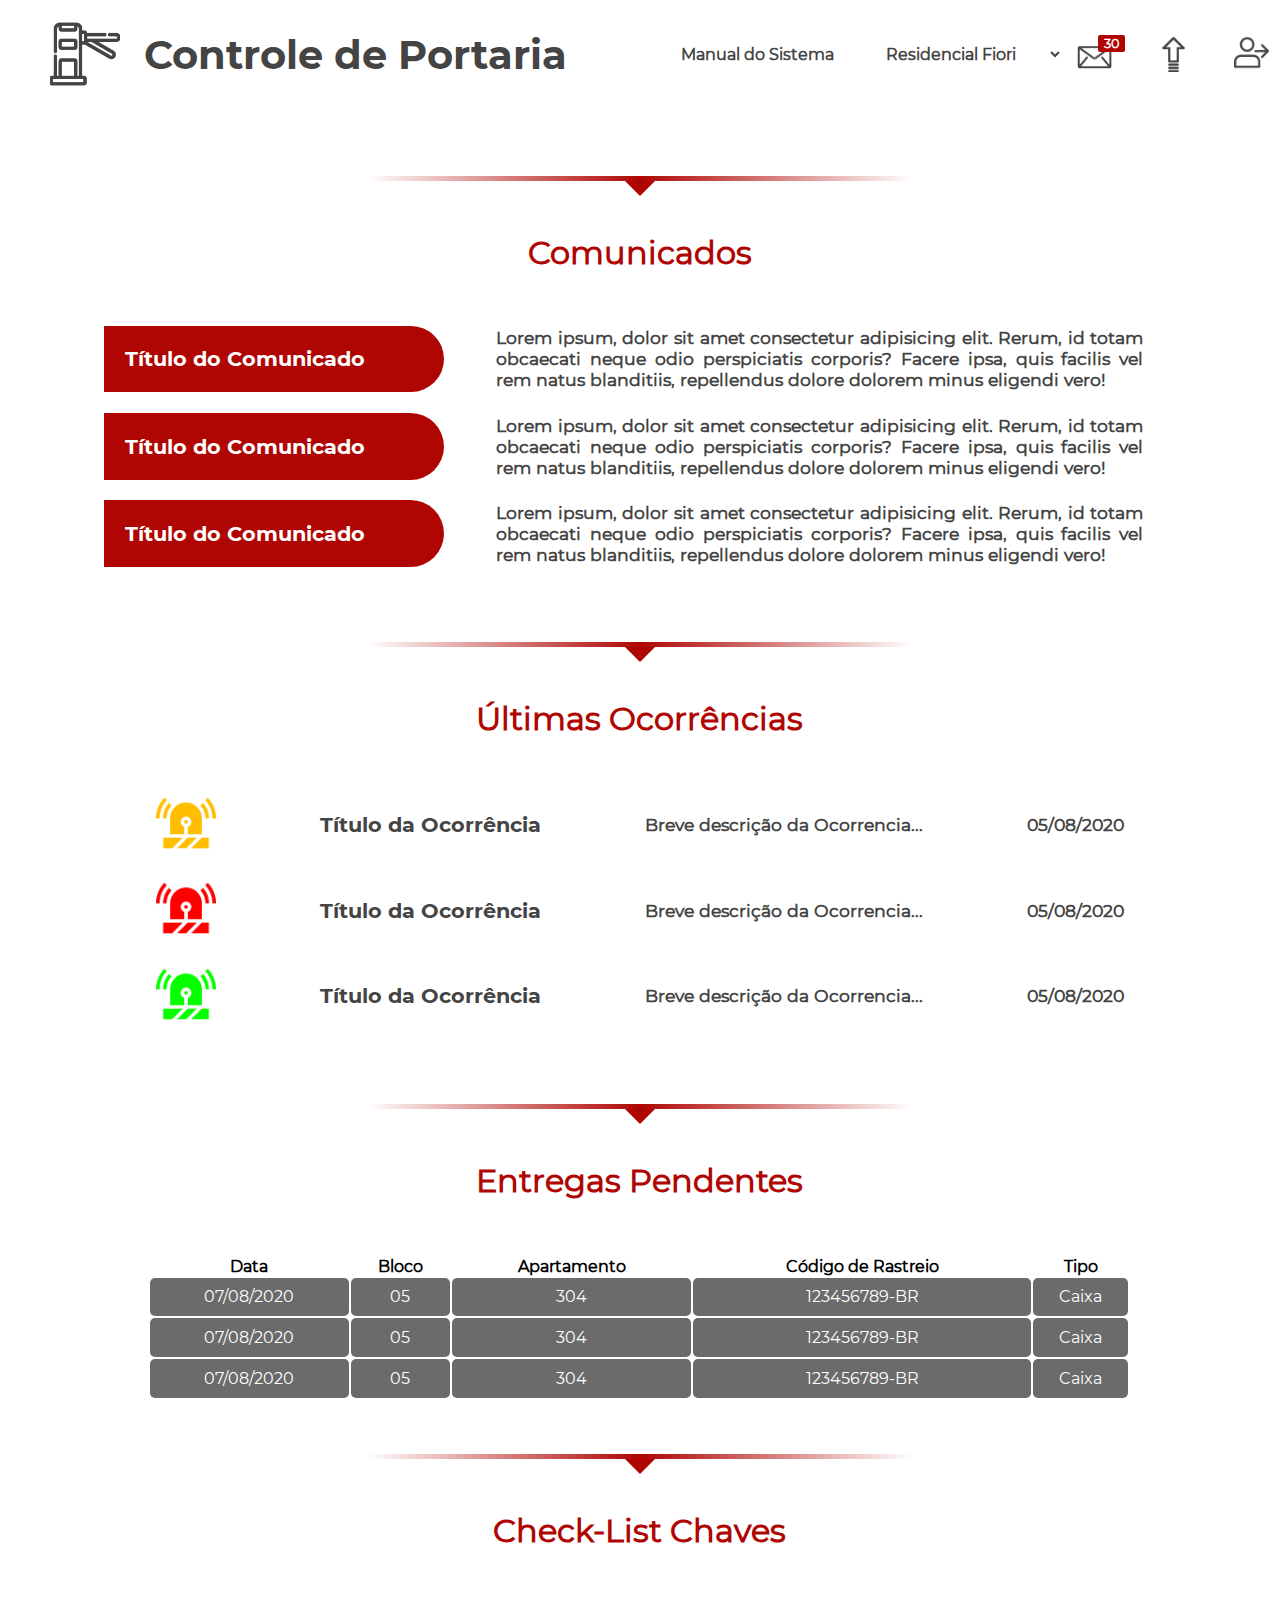
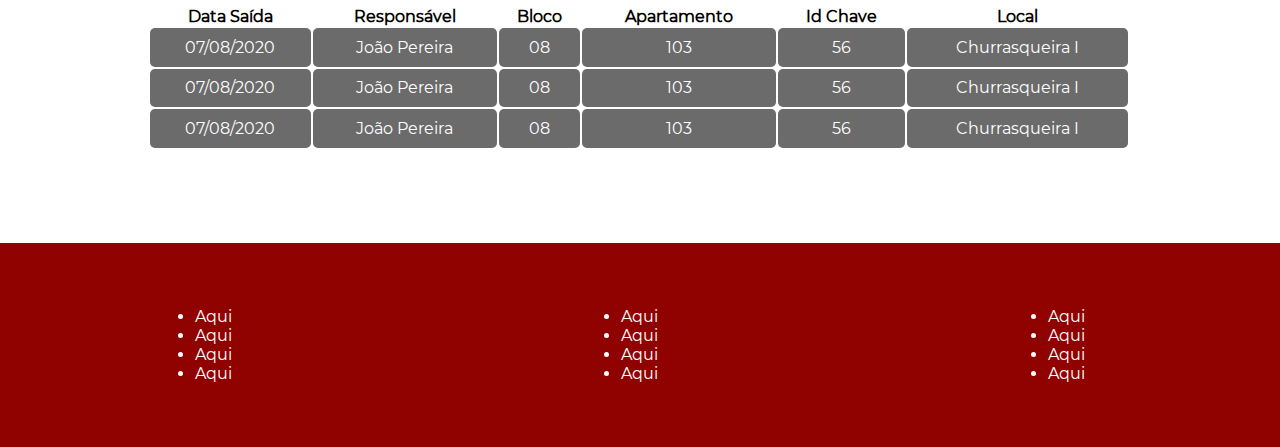
<file: index.html>
<!DOCTYPE html>
<html lang="pt-BR">

<head>
    <meta charset="UTF-8">
    <meta name="viewport" content="width=device-width, initial-scale=1.0">
    <title>Controle Portaria</title>
    <link rel="stylesheet" href="css/estilo.css">
    <link rel="stylesheet" href="css/login.css">
    <script src="js/script.js"></script>
    <link rel="shortcut icon" href="img/Logo.ico" type="image/x-icon">
</head>

<body onload="loginNecessario(), criaImgLogin()">
    <div id="container-all">
        <header id="header">

            <div id="logo">
                
            </div>

            <div id="menu">

                <div id="manual"></div>
                
                <div id="select">
                    
                </div>
                
                <div class="msg">
                    <p id="qtdMsg">30</p><img src="img/msg3.png" alt="Mensagens" title="Mensagens">
                </div>
                <div class="conf"><img src="img/finalizar.png" alt=""></div>
                <div id="imgLogin" class="conf"></div>
            </div>

        </header>

        <main id="main">
            <div id="container-main">
                <section id="menu" class="displayBlock">
                    <div class="img" title="Regimento" onclick="openRegimento()">
                        <img src="img/regimento.png" alt="">
                    </div>

                    <div class="img" title="Manual" onclick="openManual()">
                        <img src="img/manual.png" alt="">
                    </div>

                    <div class="img" title="Ocorrências" onclick="openOcorrencias()">
                        <img src="img/ocorrencia.png" alt="Ocorrências">
                    </div>

                    <div class="img" title="Correspondências" onclick="openCorreios()">
                        <img src="img/mail.png" alt="">
                    </div>

                    <div class="img" title="Visitas" onclick="openVisitas()">
                        <img src="img/visits.png" alt="">
                    </div>

                    <div class="img" title="Chaves" onclick="openChaves()">
                        <img src="img/chaves.png" alt="">
                    </div>

                    <div class="img" title="Reservas" onclick="openReservas()">
                        <img src="img/reservas.png" alt="">
                    </div>

                    <div class="img" title="Apartamentos" onclick="openApartamentos()">
                        <img src="img/apartamentos.png" alt="">
                    </div>

                    <div class="img" title="Veículos" onclick="openVeiculos()">
                        <img src="img/veiculos.png" alt="">
                    </div>

                    <div class="img" title="Multas" onclick="openMultas()">
                        <img src="img/multas.png" alt="">
                    </div>
                </section>

                <section id="user">

                    <div id="foto">
                        <img src="img/michel_souza.png" alt="foto">
                    </div>

                    <div id="userName">
                        <h1>Michel Souza Santana</h1>
                        <p>Agente de Portaria</p>
                    </div>

                    <div id="dateTime">
                        <p id="date">05/08/2020</p>
                        <p id="time">08:00</p>
                    </div>

                    <!--Checar o material do posto de serviço... (monitores, celular, rádio, etc.-->
                    <div id="check" onclick="valida()">
                        <img id="checkImg" src="img/checkList.gif" alt="Check-List" title="Check-List">
                    </div>

                </section>

                <section id="tela">

                    <div id="conteudo">

                        <div class="linha"></div>
                        <div class="triangulo"></div>

                        <h1>Comunicados</h1>

                        <div id="comunicado">

                            <div class="containerComunicado">
                                <div class="titulo">Título do Comunicado</div>
                                <div class="menssage">Lorem ipsum, dolor sit amet consectetur adipisicing elit. Rerum,
                                    id totam
                                    obcaecati neque odio perspiciatis corporis? Facere ipsa, quis facilis vel rem natus
                                    blanditiis, repellendus dolore dolorem minus eligendi vero!</div>

                                <button class="displayBlock" type="button">Ver mais</button>
                            </div>

                            <div class="containerComunicado">
                                <div class="titulo">Título do Comunicado</div>
                                <div class="menssage">Lorem ipsum, dolor sit amet consectetur adipisicing elit. Rerum,
                                    id totam
                                    obcaecati neque odio perspiciatis corporis? Facere ipsa, quis facilis vel rem natus
                                    blanditiis, repellendus dolore dolorem minus eligendi vero!</div>

                                <button class="displayBlock" type="button">Ver mais</button>
                            </div>

                            <div class="containerComunicado">
                                <div class="titulo">Título do Comunicado</div>
                                <div class="menssage">Lorem ipsum, dolor sit amet consectetur adipisicing elit. Rerum,
                                    id totam
                                    obcaecati neque odio perspiciatis corporis? Facere ipsa, quis facilis vel rem natus
                                    blanditiis, repellendus dolore dolorem minus eligendi vero!</div>

                                <button class="displayBlock" type="button">Ver mais</button>
                            </div>

                        </div>

                        <!--Últimas Ocorrências-->
                        <div class="linha"></div>
                        <div class="triangulo"></div>

                        <h1>Últimas Ocorrências</h1>

                        <div id="ultimasOcorrencias">

                            <div class="containerOcorrencias">
                                <div class="img">
                                    <img src="img/ocorrenciaAmarelo.png" alt="">
                                </div>
                                <div class="titulo">
                                    Título da Ocorrência
                                </div>
                                <div class="descricao">
                                    Breve descrição da Ocorrencia...
                                </div>
                                <div class="data">
                                    05/08/2020
                                </div>
                                <button class="displayBlock" type="button">Ver</button>
                            </div>

                            <div class="containerOcorrencias">
                                <div class="img">
                                    <img src="img/ocorrenciaVermelho.png" alt="">
                                </div>
                                <div class="titulo">
                                    Título da Ocorrência
                                </div>
                                <div class="descricao">
                                    Breve descrição da Ocorrencia...
                                </div>
                                <div class="data">
                                    05/08/2020
                                </div>
                                <button class="displayBlock" type="button">Ver</button>
                            </div>

                            <div class="containerOcorrencias">
                                <div class="img">
                                    <img src="img/ocorrenciaVerde.png" alt="">
                                </div>
                                <div class="titulo">
                                    Título da Ocorrência
                                </div>
                                <div class="descricao">
                                    Breve descrição da Ocorrencia...
                                </div>
                                <div class="data">
                                    05/08/2020
                                </div>
                                <button class="displayBlock" type="button">Ver</button>
                            </div>

                        </div>

                        <!--Pendências de entregas-->
                        <div class="linha"></div>
                        <div class="triangulo"></div>

                        <h1>Entregas Pendentes</h1>

                        <div id="entregasPendentes">
                            <table>
                                <tr>
                                    <th>Data</th>
                                    <th>Bloco</th>
                                    <th>Apartamento</th>
                                    <th>Código de Rastreio</th>
                                    <th>Tipo</th>
                                </tr>

                                <tr>
                                    <td>07/08/2020</td>
                                    <td>05</td>
                                    <td>304</td>
                                    <td>123456789-BR</td>
                                    <td>Caixa</td>
                                    <td><button class="displayBlock" type="button">Entregar</button></td>
                                </tr>

                                <tr>
                                    <td>07/08/2020</td>
                                    <td>05</td>
                                    <td>304</td>
                                    <td>123456789-BR</td>
                                    <td>Caixa</td>
                                    <td><button class="displayBlock" type="button">Entregar</button></td>
                                </tr>

                                <tr>
                                    <td>07/08/2020</td>
                                    <td>05</td>
                                    <td>304</td>
                                    <td>123456789-BR</td>
                                    <td>Caixa</td>
                                    <td><button class="displayBlock" type="button">Entregar</button></td>
                                </tr>
                            </table>
                        </div>

                        <!--Check List das Chaves-->
                        <div class="linha"></div>
                        <div class="triangulo"></div>

                        <h1>Check-List Chaves</h1>

                        <div id="checkListChaves">
                            <table>
                                <tr>
                                    <th>Data Saída</th>
                                    <th>Responsável</th>
                                    <th>Bloco</th>
                                    <th>Apartamento</th>
                                    <th>Id Chave</th>
                                    <th>Local</th>
                                </tr>

                                <tr>
                                    <td>07/08/2020</td>
                                    <td>João Pereira</td>
                                    <td>08</td>
                                    <td>103</td>
                                    <td>56</td>
                                    <td>Churrasqueira I</td>
                                    <td><button class="displayBlock" type="button">Devolver</button></td>
                                </tr>

                                <tr>
                                    <td>07/08/2020</td>
                                    <td>João Pereira</td>
                                    <td>08</td>
                                    <td>103</td>
                                    <td>56</td>
                                    <td>Churrasqueira I</td>
                                    <td><button class="displayBlock" type="button">Devolver</button></td>
                                </tr>

                                <tr>
                                    <td>07/08/2020</td>
                                    <td>João Pereira</td>
                                    <td>08</td>
                                    <td>103</td>
                                    <td>56</td>
                                    <td>Churrasqueira I</td>
                                    <td><button class="displayBlock" type="button">Devolver</button></td>
                                </tr>

                            </table>
                        </div>

                    </div>
                </section>

            </div>

        </main>

        <footer id="footer">
            <div>
                <li>Aqui</li>
                <li>Aqui</li>
                <li>Aqui</li>
                <li>Aqui</li>
            </div>

            <div>
                <li>Aqui</li>
                <li>Aqui</li>
                <li>Aqui</li>
                <li>Aqui</li>
            </div>

            <div>
                <li>Aqui</li>
                <li>Aqui</li>
                <li>Aqui</li>
                <li>Aqui</li>
            </div>
        </footer>

    </div>

    <section id="login">
        <form action="">
            <div class="all">
            <div class="data">
                <input type="text" name="nameLogin" id="nameLogin" placeholder="Login">
                <input type="password" name="password" id="password" placeholder="Password">
            </div>
            <div class="buttons">
                <button type="reset">Clear</button>
                <button type="button" onclick="fechaLogin()">Cancel</button>
                <button type="button" onclick="logando() ">Enter</button>
            </div>
        </div>
        </form>
    </section>


</body>

</html>
</file>
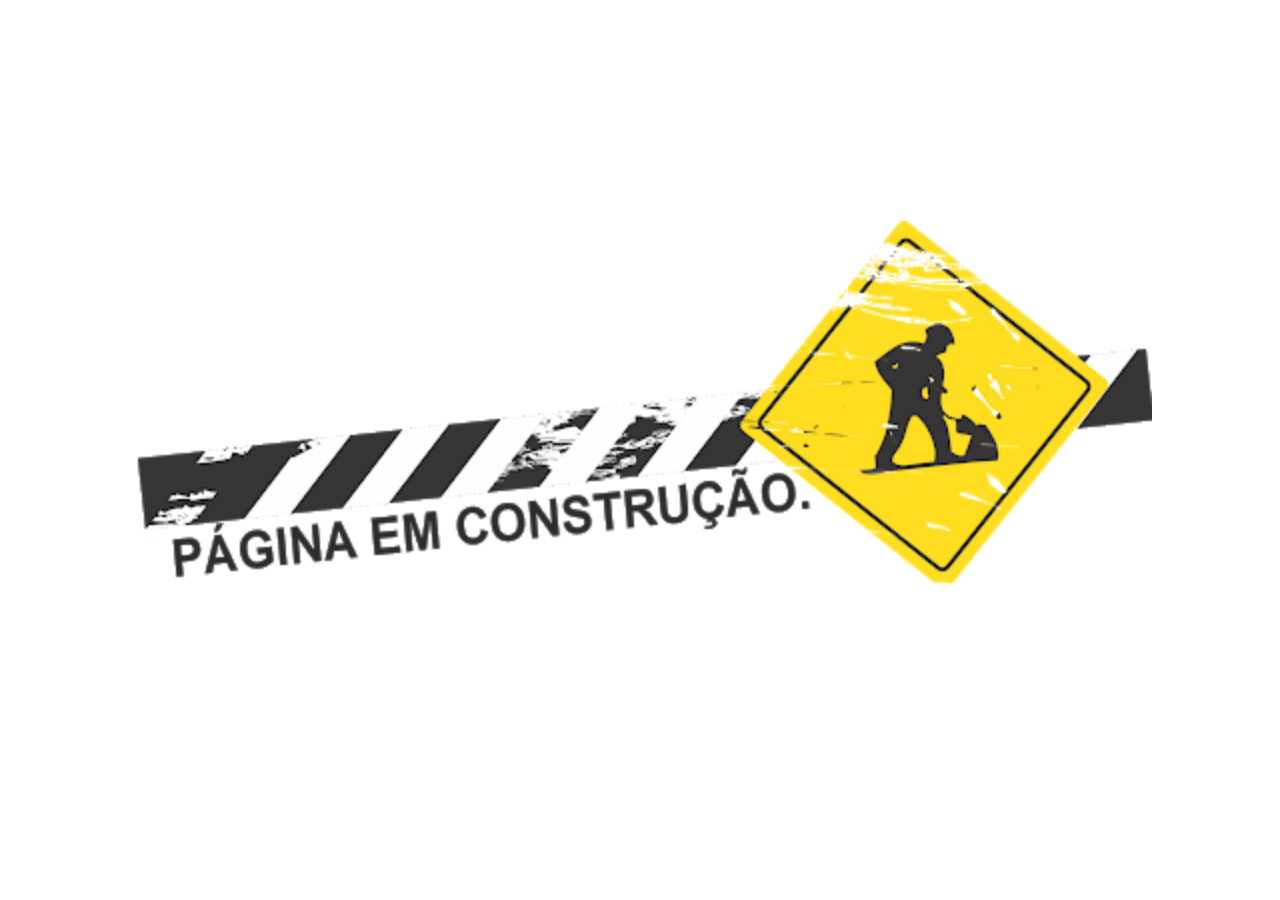
<file: regimento.html>
<!DOCTYPE html>
<html lang="pt-BR">
<head>
    <meta charset="UTF-8">
    <meta name="viewport" content="width=device-width, initial-scale=1.0">
    <title>Regimento</title>

    <link rel="stylesheet" href="css/regimento.css">

</head>
<body>
    <section>
        <img src="img/emConstrucao.png" alt="">
    </section>
</body>
</html>
</file>
<file: css/estilo.css>
*{
    margin: 0;
    padding: 0;
}

.displayBlock{
    display: none;
}
#menu.displayBlock{
    display: none;
}

@font-face {
	font-family: Montserrat;
	src: url(../fonts/Montserrat/Montserrat-Regular.ttf)
}

@font-face {
	font-family: Montserrat-Bold;
	src: url(../fonts/Montserrat/Montserrat-Bold.ttf)
}

body{
    width: 100%;
    height: auto;
    margin: auto;
    background-color: rgb(255, 255, 255);
    font-family: Montserrat;
}

#container-all{
    display: grid;
    grid-gap: 15px;
    grid-template-areas: 
    'header'
    'main'
    'footer'
    ;
    width: 100%;
    height: auto;
    margin: 0;
    padding: 0;
    background-color: rgb(255, 255, 255);
}

#header{
    grid-area: header;
    display: flex;
    align-items: center;
    justify-content: center;
    position: relative;
    width: 100%;
    height: auto;
}

#header div#logo{
    display: flex;
    align-items: center;
    justify-content: initial;
    width: 100%;
    margin: auto;
    padding: 1%;
}

#header div#logo div{
    display: flex;
    align-items: center;
    justify-content: initial;
    width: 100%;
    margin: auto;
    padding: 1%;
}

#header div#logo div img{
    width: 70px;
    height: auto;
    margin: auto 2% auto 5%;
}

#header div#logo div h1{
    color: rgb(68, 68, 68);
    font-size: 2.5em;
    margin: auto auto auto 2%;
    font-family: Montserrat-Bold;
}

#header div#menu{
    display: flex;
    align-items: center;
    justify-content: center;
    width: 100%;
    text-align: right;
    padding-right: 0;
}

#header div#menu div#manual{
    display: flex;
    align-items: center;
    justify-content: center;
    width: 30%;
    text-align: center;
    padding-right: 2%;
}

#header div#menu div{
    margin: auto;
    padding: 1%;
    border: none;
    font-size: 1em;
    font-weight: bold;
    cursor: pointer;
    color: rgb(68, 68, 68);
}

#header div#menu select{
    border: none;
    padding: 2%;
    background-color: rgb(255, 255, 255);
    font-size: 1em;
    font-weight: bold;
    font-family: Montserrat;
    outline: none;
    color: rgb(68, 68, 68);
}

#header div#menu select option{
    padding: 2%;
    background-color: rgb(255, 255, 255);
    font-size: 1em;
    font-weight: bold;
    font-family: Montserrat;
    outline: none;
    color: rgb(68, 68, 68);
}

#header div.msg{
    text-align: left;
    width: 50px;
}

#header div.msg img{
    width: 70%;
    margin: 0 auto 0 0;
    background-color: rgb(255, 255, 255);
}

#qtdMsg{
    position: relative;
    display: flex;
    align-items: center;
    justify-content: center;
    margin: 0 2px -7px auto;
    padding: 1px;
    width: 25px;
    height: 15px;
    background-color: rgb(175, 6, 3);
    color: rgb(255, 255, 255);
    font-weight: bolder;
    text-align: center;
    border-radius: 2px;
    font-size: 0.8em;
}

#header div.conf{
    width: 50px;
    display: flex;
    align-items: center;
    justify-content: center;
}

#header div.conf img{
    width: 70%;
}

/*******************************************************************/
/* Configurações do menu lateral */
#container-main{
    display: grid;
    grid-gap: 15px;
    grid-template-areas: 
    'menu'
    'user'
    'tela'
    ;
    width: 100%;
    height: auto;
    background-color: rgb(255, 255, 255)
}

section#menu{
    grid-area: menu;
    display: flex;
    align-items: center;
    justify-content: center;
    position: relative;
    width: 90%;
    height: auto;
    margin: auto;
    padding: 1%;
    text-align: center;
    border-bottom: 5px solid rgb(175, 6, 3);
}

section#menu div.img{
    display: flex;
    align-items: center;
    justify-content: center;
    width: 80px;
    height: 80px;
    margin: auto;
    border-radius: 100%;
    background-image: url(../img/circulo-v2.png);
    background-repeat: no-repeat;
    background-size: contain;
    transition: 0.8s;
    cursor: pointer;
}

section#menu div.img:hover{
    transform: rotate(360deg);
}

section#menu div.img:hover img{
    transform: rotate(-360deg);
}

section#menu img{
    width: 45%;
    margin: auto;
    transition: 1.1s;
}

/*******************************************************************/
/* Configurações da Sessão Usuário */

section#user{
    grid-area: user;
    display: none;
    align-items: center;
    justify-content: center;
    position: relative;
    width: 90%;
    height: auto;
    margin: auto;
    padding: 1%;
    color: rgb(68, 68, 68);
    font-weight: bold;
}

section#user div#foto{
    width: 80px;
    height: 90px;
    margin: auto;
    border-radius: 10px;
    border: 5px solid rgb(175, 6, 3);
}

section#user div#foto img{
    width: 100%;
    height: 100%;
    border-radius: 5px;
}

section#user div#userName{
    margin: auto;
}

section#user div#userName h1{
    font-size: 2em;
}

section#user div#userName p{
    font-size: 1em;
}

section#user div#dateTime{
    display: flex;
    align-items: center;
    justify-content: center;
    margin: auto;
}

section#user div#dateTime p{
    font-size: 1.4em;
    margin-right: 15%;
}

section#user div#check{
    margin: auto;
}

section#user div#check img{
    width: 60px;
    height: 60px;
    cursor: pointer;
}


/*******************************************************************/
/* Configurações da div linha e div triângulo */
div.linha{
    width: 100%;
    height: 5px;
    margin: auto;
    background-image: linear-gradient(to left, rgba(255, 255, 255, 1), rgba(255, 255, 255, 1), rgb(175, 6, 3), rgba(255, 255, 255, 1), rgba(255, 255, 255, 1));
}

div.triangulo{
    width: 0;
    height: 0;
    border: 15px solid;
    margin: 0 auto 2% auto;
    border-color: rgb(175, 6, 3) transparent  transparent;
}

/*******************************************************************/
/* Configurações da sessão tela */

section#tela{
    grid-area: tela;
    position: relative;
    width: 90%;
    height: auto;
    margin: auto;
    padding: 0;
}

/*******************************************************************/
/* Configurações do conteúdo */

section#tela div#conteudo{
    position: relative;
    width: 95%;
    height: auto;
    margin: auto;
    padding: 2%;
}

section#tela div#conteudo div#comunicado{
    position: relative;
    width: 95%;
    height: auto;
    margin: 0 0 4% 0;
    padding: 1%;
    color: rgb(68, 68, 68);
    font-size: 13pt;
    font-weight: bolder;
}

section#tela div#conteudo h1{
    width: 80%;
    height: auto;
    margin: auto auto 2% auto;
    text-align: center;
    font-size: 2em;
    color: rgb(175, 6, 3);
}

/*******************************************************************/
/* Configurações dos comunicados */

section#tela div#conteudo div#comunicado div.containerComunicado{
    display: flex;
    align-items: center;
    justify-content: center;
    
    width: 100%;
    height: auto;
    margin: 2% 0;
}

section#tela div#conteudo div#comunicado div.titulo{
    width: 480px;
    height: auto;
    margin: 0 5% 0 0;
    padding: 2%;
    background-color: rgb(175, 6, 3);
    color: rgb(255, 255, 255);
    border-top-right-radius: 500px;
    border-bottom-right-radius: 500px;
    font-size: 1.2em;
    font-weight: bolder;
    font-family: Montserrat-Bold;
}

section#tela div#conteudo div#comunicado div.menssage{
    width: 100%;
    height: auto;
    font-size: 1em;
    text-align: justify;
}

section#tela div#conteudo div#comunicado button{
    width: 250px;
    margin: auto auto auto 5%;
    padding: 1%;
    background-color: rgb(175, 6, 3);
    color: rgb(255, 255, 255);
    font-size: 1em;
    font-weight: bolder;
    text-align: center;
    cursor: pointer;
    border-radius: 10px;
    outline: none;
    font-family: Montserrat-Bold;
    border: none;
}

section#tela div#conteudo div#comunicado button:hover{
    background-color: rgb(143, 2, 0);
}

/*******************************************************************/
/* Configurações das últimas ocorrências */

section#tela div#ultimasOcorrencias{
    position: relative;
    width: 98%;
    height: auto;
    margin: 4% 0 4% 0;
    padding: 1%;
    color: rgb(68, 68, 68);
    font-size: 13pt;
    font-weight: bolder;
}

section#tela div#conteudo div#ultimasOcorrencias div.containerOcorrencias{
    display: flex;
    align-items: center;
    justify-content: center;

    width: 100%;
    height: auto;
    margin: 0 0 2% 0;
}

section#tela div#conteudo div#ultimasOcorrencias div.img{
    margin: auto;
}

section#tela div#conteudo div#ultimasOcorrencias img{
    width: 60px;
    height: 60px;
}

section#tela div#conteudo div#ultimasOcorrencias div.titulo{
    margin: auto;
    font-size: 1.2em;
    color: rgb(68, 68, 68);
    font-family: Montserrat-Bold;
}

section#tela div#conteudo div#ultimasOcorrencias div.descricao{
    margin: auto;
    font-size: 1em;
    color: rgb(68, 68, 68);
}

section#tela div#conteudo div#ultimasOcorrencias div.data{
    margin: auto;
    font-size: 1em;
    color: rgb(68, 68, 68);
}

section#tela div#conteudo div#ultimasOcorrencias button{
    width: 150px;
    height: 40px;
    font-size: 1em;
    border: none;
    border-radius: 10px;
    cursor: pointer;
    color: rgb(255, 255, 255);
    font-family: Montserrat-Bold;
    background-color: rgb(107, 107, 107);
    outline: none;
}

section#tela div#conteudo div#ultimasOcorrencias button:hover{
    background-color: rgb(68, 68, 68);
}

/*******************************************************************/
/* Configurações das entregas pendentes */
div#entregasPendentes{
    position: relative;
    width: 90%;
    height: auto;
    margin: 5% auto;
}

div#entregasPendentes table{
    width: 100%;
    height: auto;
    margin: 0;
}

div#entregasPendentes td{
    padding: 1%;
    text-align: center;
    font-size: 1em;
    border-radius: 5px;
    color: rgb(255, 255, 255);
    background-color: rgb(107, 107, 107);
}

div#entregasPendentes button{
    position: relative;
    width: 100%;
    height: 40px;
    margin: 0;
    border-radius: 10px;
    border: none;
    outline: none;
    cursor: pointer;
    font-size: 1em;
    color: rgb(68, 68, 68);
}

div#entregasPendentes button:hover{
    background-color: rgba(255, 255, 255, 0.5);
}

/*******************************************************************/
/* Configurações das checkList das Chaves */
div#checkListChaves{
    position: relative;
    width: 90%;
    height: auto;
    margin: 5% auto;
}

div#checkListChaves table{
    width: 100%;
    height: auto;
    margin: 0;
}

div#checkListChaves td{
    padding: 1%;
    text-align: center;
    font-size: 1em;
    border-radius: 5px;
    color: rgb(255, 255, 255);
    background-color: rgb(107, 107, 107);
}

div#checkListChaves button{
    position: relative;
    width: 100%;
    height: 40px;
    margin: 0;
    border-radius: 10px;
    border: none;
    outline: none;
    cursor: pointer;
    font-size: 1em;
    color: rgb(68, 68, 68);
}

div#checkListChaves button:hover{
    background-color: rgba(255, 255, 255, 0.5);
}




/*******************************************************************/
/* Configurações do rodapé */

footer#footer{
    grid-area: footer;
    display: flex;
    align-items: center;
    justify-content: center;

    width: 100%;
    height: auto;
    margin: 0;
    color: rgb(255, 255, 255);
    background-color: rgb(143, 2, 0);
}

footer#footer div{
    margin: 5% auto;
    color: rgb(255, 255, 255);
    font-family: Montserrat;
}
</file>
<file: css/login.css>
@charset "utf-8";

body{
    width: 100%;
    height: auto;
    margin: 0;
    padding: 0;
}

section#login{
    position: absolute;
    top: 0;
    left: 0;
    right: 0;
    bottom: 0;
    display: flex;
    align-items: center;
    justify-content: center;
    width: 100%;
    height: 100vh;
    margin: 0;
    padding: 0;
    background-color: rgba(0, 0, 0, 0.8);
    transition: 1s;
    visibility: hidden;
}

section#login form{
    position: relative;
    display: flex;
    align-items: center;
    justify-content: center;
    width: 400px;
    height: 300px;
    margin: auto;
    padding: 30px;
    border-radius: 20px;
    border: 10px solid rgb(175, 6, 3);
    background-color: rgb(255, 255, 255);
}

section#login form div.all{
    width: 100%;
    height: auto;
    margin: 0;
    padding: 0;
}

section#login form div.data{
    position: relative;
    width: 100%;
    height: auto;
    margin: auto;
    text-align: center;
}

section#login form input{
    width: 90%;
    height: auto;
    padding: 10px;
    margin: auto auto 25px auto;
    font-size: 15pt;
    color: rgba(68, 68, 68, 0.466);
    border: none;
    border-radius: 8px;
    background-color: rgba(0, 0, 0, 0.199);
}

section#login form div.buttons{
    display: flex;
    align-items: center;
    justify-content: center;
    width: 100%;
    height: auto;
    margin: 10px auto auto auto;
}

section#login form button{
    width: 120px;
    height: 40px;
    margin: auto;
    color: rgb(255, 255, 255);
    font-size: 15pt;
    border: none;
    border-radius: 5px;
    background-color: rgb(175, 6, 3);
}
</file>
<file: css/regimento.css>
@charset "utf-8";

*{
    margin: 0;
    padding: 0;
}

body{
    position: relative;
    width: 100%;
    height: auto;
}

section{
    display: flex;
    align-items: center;
    justify-content: center;
    width: 100%;
    height: 100vh;
    margin: 0;
}

section img{
    width: 80%;
    height: auto;
    margin: auto;
}
</file>
